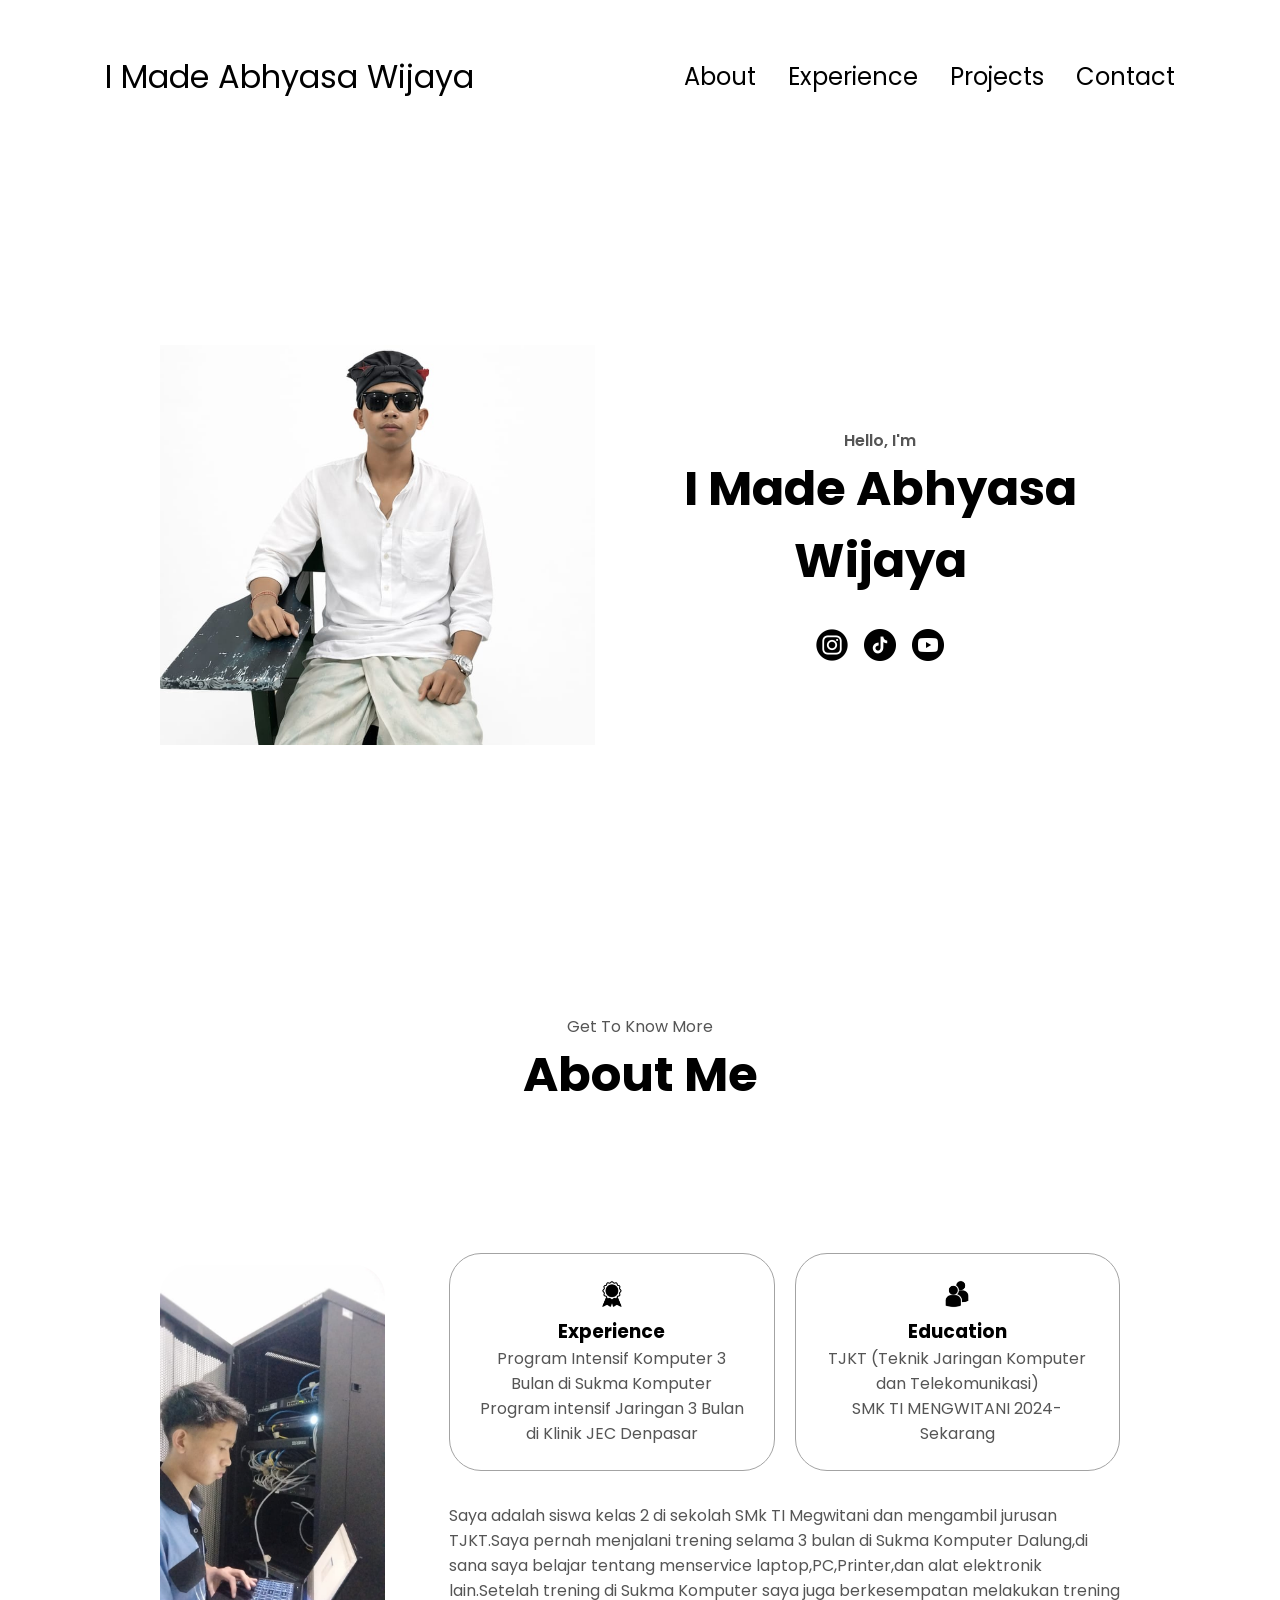
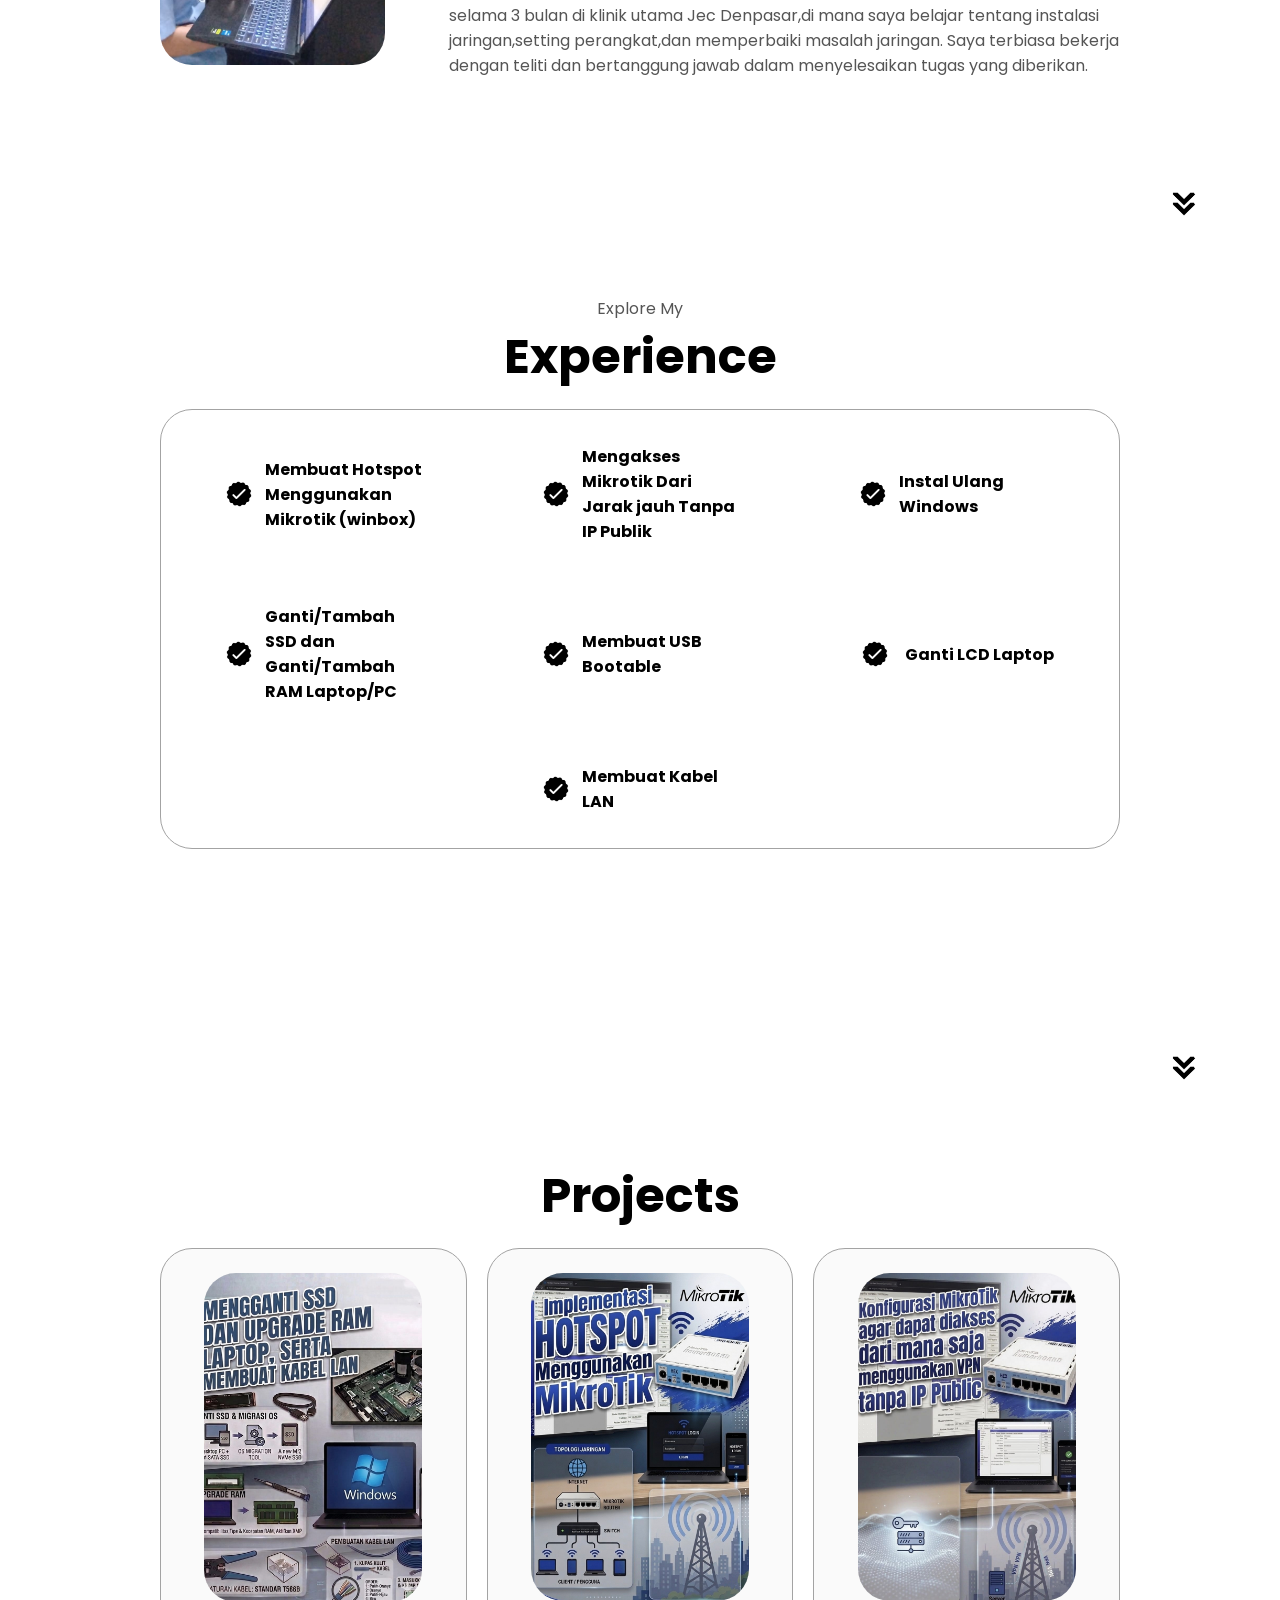
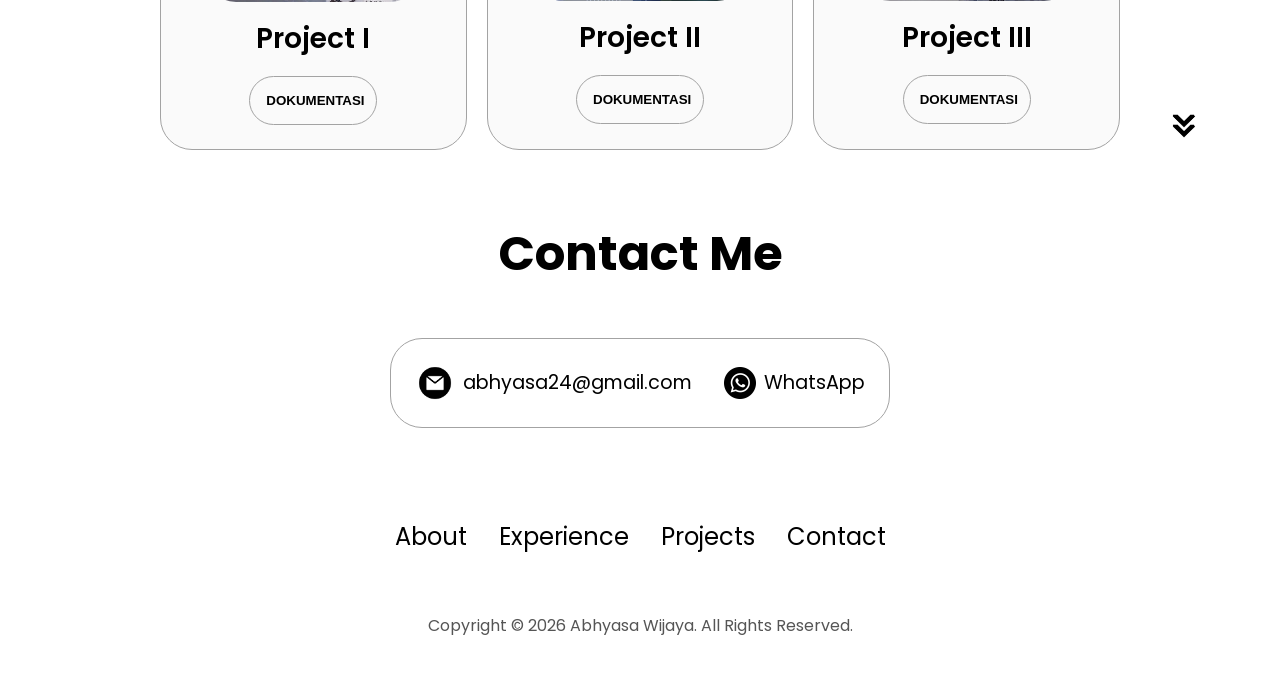
<file: index.html>
<!DOCTYPE html>
<html lang="en">
  <head>
    <meta charset="UTF-8" />
    <meta http-equiv="X-UA-Compatible" content="IE=edge" />
    <meta name="viewport" content="width=device-width, initial-scale=1.0" />
    <title>My Portfolio</title>
    <link rel="stylesheet" href="style.css" />
    <link rel="stylesheet" href="mediaqueries.css" />
  </head>
  <body>
    <nav id="desktop-nav">
      <div class="logo">I Made Abhyasa Wijaya</div>
      <div>
        <ul class="nav-links">
          <li><a href="#about">About</a></li>
          <li><a href="#experience">Experience</a></li>
          <li><a href="#projects">Projects</a></li>
          <li><a href="#contact">Contact</a></li>
        </ul>
      </div>
    </nav>
    <nav id="hamburger-nav">
      <div class="logo">I Made Abhyasa Wijaya</div>
      <div class="hamburger-menu">
        <div class="hamburger-icon" onclick="toggleMenu()">
          <span></span>
          <span></span>
          <span></span>
        </div>
        <div class="menu-links">
          <li><a href="#about" onclick="toggleMenu()">About</a></li>
          <li><a href="#experience" onclick="toggleMenu()">Experience</a></li>
          <li><a href="#projects" onclick="toggleMenu()">Projects</a></li>
          <li><a href="#contact" onclick="toggleMenu()">Contact</a></li>
        </div>
      </div>
    </nav>
    <section id="profile">
      <div class="section__pic-container">
        <img src="./assets/fotoaby.jpeg" alt="John Doe profile picture" />
      </div>
      <div class="section__text">
        <p class="section__text__p1">Hello, I'm</p>
        <h1 class="title">I Made Abhyasa Wijaya</h1>
        <p class="section__text__p2"></p>
        <div class="btn-container">
          
        </div>
        <div id="socials-container">
          <img
            src="./assets/instagram.png"
            alt="My LinkedIn profile"
            class="icon"
            onclick="location.href='https://instagram.com/abhyasa__25'"
          />
           <img
             src="./assets/tiktok.png"
            alt="My Github profile"
            class="icon"
            onclick="location.href='https://tiktok.com/@abhyasa25'"
          />
          <img
             src="./assets/youtube.png"
            alt="My Github profile"
            class="icon"
            onclick="location.href='https://youtube.com/@abhyasaw8596'"
          />
        </div>
      </div>
    </section>
    <section id="about">
      <p class="section__text__p1">Get To Know More</p>
      <h1 class="title">About Me</h1>
      <div class="section-container">
        <div class="section__pic-container">
          <img
            src="./assets/foto2aby.jpeg"
            alt="Profile picture"
            class="about-pic"
          />
        </div>
        <div class="about-details-container">
          <div class="about-containers">
            <div class="details-container">
              <img
                src="./assets/experience.png"
                alt="Experience icon"
                class="icon"
              />
              <h3>Experience</h3>
              <p>Program Intensif Komputer 3 Bulan di Sukma Komputer <br />Program intensif Jaringan 3 Bulan di Klinik JEC Denpasar</p>
            </div>
            <div class="details-container">
              <img
                src="./assets/education.png"
                alt="Education icon"
                class="icon"
              />
              <h3>Education</h3>
              <p>TJKT (Teknik Jaringan Komputer dan Telekomunikasi)<br />SMK TI MENGWITANI 2024-Sekarang</p>
            </div>
          </div>
          <div class="text-container">
            <p>
              Saya adalah siswa kelas 2 di sekolah SMk TI Megwitani dan mengambil jurusan TJKT.Saya pernah menjalani trening selama 3 bulan
              di Sukma Komputer Dalung,di sana saya belajar tentang menservice laptop,PC,Printer,dan alat elektronik lain.Setelah trening
              di Sukma Komputer saya juga berkesempatan melakukan trening selama 3 bulan di klinik utama Jec Denpasar,di mana saya belajar tentang instalasi jaringan,setting perangkat,dan memperbaiki masalah jaringan.
              Saya terbiasa bekerja dengan teliti dan bertanggung jawab dalam menyelesaikan tugas yang diberikan. 
            </p>
          </div>
        </div>
      </div>
      <img
        src="./assets/arrow.png"
        alt="Arrow icon"
        class="icon arrow"
        onclick="location.href='#experience'"
      />
    </section>
    <section id="experience">
      <p class="section__text__p1">Explore My</p>
      <h1 class="title">Experience</h1>
      <div class="experience-details-container">
        <div class="about-containers">
          <div class="details-container">
            <div class="article-container">
              <article>
                <img
                  src="./assets/checkmark.png"
                  alt="Experience icon"
                  class="icon"
                />
                <div>
                  <h3>Membuat Hotspot Menggunakan Mikrotik (winbox)</h3>
                </div>
              </article>
              <article>
                <img
                  src="./assets/checkmark.png"
                  alt="Experience icon"
                  class="icon"
                />
                <div>
                  <h3>Mengakses Mikrotik Dari Jarak jauh Tanpa IP Publik </h3>
                </div>
              </article>
              <article>
                <img
                  src="./assets/checkmark.png"
                  alt="Experience icon"
                  class="icon"
                />
                <div>
                  <h3>Instal Ulang Windows </h3>
                </div>
              </article>
              <article>
                <img
                  src="./assets/checkmark.png"
                  alt="Experience icon"
                  class="icon"
                />
                <div>
                  <h3>Ganti/Tambah SSD dan Ganti/Tambah RAM Laptop/PC</h3>
                </div>
              </article>
              <article>
                <img
                  src="./assets/checkmark.png"
                  alt="Experience icon"
                  class="icon"
                />
                <div>
                  <h3>Membuat USB Bootable</h3>
                </div>
                </article>
                <article>
                <img
                  src="./assets/checkmark.png"
                  alt="Experience icon"
                  class="icon"
                />
                <div>
                  <h3>Ganti LCD Laptop</h3>
                </div>
                </article>
                <article>
                <img
                  src="./assets/checkmark.png"
                  alt="Experience icon"
                  class="icon"
                />
                <div>
                  <h3>Membuat Kabel LAN</h3>
                </div>
                </article>
      <img
        src="./assets/arrow.png"
        alt="Arrow icon"
        class="icon arrow"
        onclick="location.href='#projects'"
      />
    </section>
    <section id="projects">
      <h1 class="title">Projects</h1>
      <div class="experience-details-container">
        <div class="about-containers">
          <div class="details-container color-container">
            <div class="article-container">
              <img
                src="./assets/project1.jpeg"
                alt="Project 1"
                class="project-img"
              />
            </div>
            <h2 class="experience-sub-title project-title">Project I</h2>
            <div class="btn-container">
              <button
                class="btn btn-color-2 project-btn"
                onclick="location.href='https://sg.docworkspace.com/d/sbCaidBJBUtdNw5L_c5q3sd230xu7w5a301?sa=601.1074'"
              >
                DOKUMENTASI
              </button>
            </div>
          </div>
          <div class="details-container color-container">
            <div class="article-container">
              <img
                src="./assets/project_hotspot.jpeg"
                alt="Project 2"
                class="project-img"
              />
            </div>
            <h2 class="experience-sub-title project-title">Project II</h2>
            <div class="btn-container">
              <button
                class="btn btn-color-2 project-btn"
                onclick="location.href='https://youtu.be/Bs0vw0JdGh4'"
              >
                DOKUMENTASI
              </button>
            </div>
          </div>
          <div class="details-container color-container">
            <div class="article-container">
              <img
                src="./assets/vpn.jpeg"
                alt="Project 3"
                class="project-img"
              />
            </div>
            <h2 class="experience-sub-title project-title">Project III</h2>
            <div class="btn-container">
              <button
                class="btn btn-color-2 project-btn"
                onclick="location.href='projek3.html'"
              >
               DOKUMENTASI
              </button>
            </div>
          </div>
        </div>
      </div>
      <img
        src="./assets/arrow.png"
        alt="Arrow icon"
        class="icon arrow"
        onclick="location.href='#contact'"
      />
    </section>
    <section id="contact">
      <h1 class="title">Contact Me</h1>
      <div class="contact-info-upper-container">
        <div class="contact-info-container">
          <img
            src="./assets/email.png"
            alt="Email icon"
            class="icon contact-icon email-icon"
          />
          <p><a href="mailto:abhyasa24@gmail.com">abhyasa24@gmail.com</a></p>
        </div>
        <div class="contact-info-container">
          <img
            src="./assets/whatsapp.png"
            alt="LinkedIn icon"
            class="icon contact-icon"
          />
          <p><a href="https://wa.me/6285829184223">WhatsApp</a></p>
        </div>
      </div>
    </section>
    <footer>
      <nav>
        <div class="nav-links-container">
          <ul class="nav-links">
            <li><a href="#about">About</a></li>
            <li><a href="#experience">Experience</a></li>
            <li><a href="#projects">Projects</a></li>
            <li><a href="#contact">Contact</a></li>
          </ul>
        </div>
      </nav>
      <p>Copyright &#169; 2026 Abhyasa Wijaya. All Rights Reserved.</p>
    </footer>
    <script src="script.js"></script>
  </body>
</html>
</file>
<file: style.css>
/* GENERAL */

@import url("https://fonts.googleapis.com/css2?family=Poppins:wght@300;400;500;600&display=swap");

* {
  margin: 0;
  padding: 0;
}

body {
  font-family: "Poppins", sans-serif;
}

html {
  scroll-behavior: smooth;
}

p {
  color: rgb(85, 85, 85);
}

/* TRANSITION */

a,
.btn {
  transition: all 300ms ease;
}

/* DESKTOP NAV */

nav,
.nav-links {
  display: flex;
}

nav {
  justify-content: space-around;
  align-items: center;
  height: 17vh;
}

.nav-links {
  gap: 2rem;
  list-style: none;
  font-size: 1.5rem;
}

a {
  color: black;
  text-decoration: none;
  text-decoration-color: white;
}

a:hover {
  color: grey;
  text-decoration: underline;
  text-underline-offset: 1rem;
  text-decoration-color: rgb(181, 181, 181);
}

.logo {
  font-size: 2rem;
}

.logo:hover {
  cursor: default;
}

/* HAMBURGER MENU */

#hamburger-nav {
  display: none;
}

.hamburger-menu {
  position: relative;
  display: inline-block;
}

.hamburger-icon {
  display: flex;
  flex-direction: column;
  justify-content: space-between;
  height: 24px;
  width: 30px;
  cursor: pointer;
}

.hamburger-icon span {
  width: 100%;
  height: 2px;
  background-color: black;
  transition: all 0.3 ease-in-out;
}

.menu-links {
  position: absolute;
  top: 100%;
  right: 0;
  background-color: white;
  width: fit-content;
  max-height: 0;
  overflow: hidden;
  transition: all 0.3 ease-in-out;
}

.menu-links a {
  display: block;
  padding: 10px;
  text-align: center;
  font-size: 1.5rem;
  color: black;
  text-decoration: none;
  transition: all 0.3 ease-in-out;
}

.menu-links li {
  list-style: none;
}

.menu-links.open {
  max-height: 300px;
}

.hamburger-icon.open span:first-child {
  transform: rotate(45deg) translate(10px, 5px);
}

.hamburger-icon.open span:nth-child(2) {
  opacity: 0;
}

.hamburger-icon.open span:last-child {
  transform: rotate(-45deg) translate(10px, -5px);
}

.hamburger-icon span:first-child {
  transform: none;
}

.hamburger-icon span:first-child {
  opacity: 1;
}

.hamburger-icon span:first-child {
  transform: none;
}

/* SECTIONS */

section {
  padding-top: 4vh;
  height: 96vh;
  margin: 0 10rem;
  box-sizing: border-box;
  min-height: fit-content;
}

.section-container {
  display: flex;
}

/* PROFILE SECTION */

#profile {
  display: flex;
  justify-content: center;
  gap: 5rem;
  height: 80vh;
}

.section__pic-container {
  display: flex;
  height: 400px;
  width: 400px;
  margin: auto 0;
}

.section__text {
  align-self: center;
  text-align: center;
}

.section__text p {
  font-weight: 600;
}

.section__text__p1 {
  text-align: center;
}

.section__text__p2 {
  font-size: 1.75rem;
  margin-bottom: 1rem;
}

.title {
  font-size: 3rem;
  text-align: center;
  margin-bottom: 1rem;
}

#socials-container {
  display: flex;
  justify-content: center;
  margin-top: 1rem;
  gap: 1rem;
}

/* ICONS */

.icon {
  cursor: pointer;
  height: 2rem;
}

/* BUTTONS */

.btn-container {
  display: flex;
  justify-content: center;
  gap: 1rem;
}

.btn {
  font-weight: 600;
  transition: all 300ms ease;
  padding: 1rem;
  width: 8rem;
  border-radius: 2rem;
}

.btn-color-1,
.btn-color-2 {
  border: rgb(53, 53, 53) 0.1rem solid;
}

.btn-color-1:hover,
.btn-color-2:hover {
  cursor: pointer;
}

.btn-color-1,
.btn-color-2:hover {
  background: rgb(53, 53, 53);
  color: white;
}

.btn-color-1:hover {
  background: rgb(0, 0, 0);
}

.btn-color-2 {
  background: none;
}

.btn-color-2:hover {
  border: rgb(255, 255, 255) 0.1rem solid;
}

.btn-container {
  gap: 1rem;
}

/* ABOUT SECTION */

#about {
  position: relative;
  padding-top: 2vh;
  padding-bottom: 0px;
}

.about-containers {
  gap: 20px;
  margin-bottom: 2rem;
  margin-top: 0;
}

.about-details-container {
  justify-content: center;
  flex-direction: column;
}

.about-containers,
.about-details-container {
  display: flex;
}

.about-pic {
  border-radius: 2rem;
}

.arrow {
  position: absolute;
  right: -5rem;
  bottom: 2.5rem;
}

.details-container {
  padding: 1.5rem;
  flex: 1;
  background: white;
  border-radius: 2rem;
  border: rgb(53, 53, 53) 0.1rem solid;
  border-color: rgb(163, 163, 163);
  text-align: center;
}

.section-container {
  gap: 4rem;
  height: 80%;
}

.section__pic-container {
  height: 400px;
  width: 400px;
  margin: auto 0;
}

/* EXPERIENCE SECTION */

#experience {
  position: relative;
}

.experience-sub-title {
  color: rgb(85, 85, 85);
  font-weight: 600;
  font-size: 1.75rem;
  margin-bottom: 2rem;
}

.experience-details-container {
  display: flex;
  justify-content: center;
  flex-direction: column;
}

.article-container {
  display: flex;
  text-align: initial;
  flex-wrap: wrap;
  flex-direction: row;
  gap: 2.5rem;
  justify-content: space-around;
}

article {
  display: flex;
  align-items: center;
  width: 200px;
  align-items: center;
  justify-content: space-around;
  gap: 10px;
  padding: 10px;
}

article h3 {
  margin: 0;
  font-size: 16px;
}

article .icon {
  cursor: default;
}

/* PROJECTS SECTION */

#projects {
  position: relative;
}

.color-container {
  border-color: rgb(163, 163, 163);
  background: rgb(250, 250, 250);
}

.project-img {
  border-radius: 2rem;
  width: 85%;
  height: 85%;
}

.project-title {
  margin: 1rem;
  color: black;
}

.project-btn {
  color: black;
  border-color: rgb(163, 163, 163);
}

/* CONTACT */

#contact {
  display: flex;
  justify-content: center;
  flex-direction: column;
  height: 70vh;
}

.contact-info-upper-container {
  display: flex;
  justify-content: center;
  border-radius: 2rem;
  border: rgb(53, 53, 53) 0.1rem solid;
  border-color: rgb(163, 163, 163);
  background: (250, 250, 250);
  margin: 2rem auto;
  padding: 0.5rem;
}

.contact-info-container {
  display: flex;
  align-items: center;
  justify-content: center;
  gap: 0.5rem;
  margin: 1rem;
}

.contact-info-container p {
  font-size: larger;
}

.contact-icon {
  cursor: default;
}

.email-icon {
  height: 2.5rem;
}

/* FOOTER SECTION */

footer {
  height: 26vh;
  margin: 0 1rem;
}

footer p {
  text-align: center;
}
</file>
<file: mediaqueries.css>
@media screen and (max-width: 1400px) {
  #profile {
    height: 83vh;
    margin-bottom: 6rem;
  }
  .about-containers {
    flex-wrap: wrap;
  }
  #contact,
  #projects {
    height: fit-content;
  }
}

@media screen and (max-width: 1200px) {
  #desktop-nav {
    display: none;
  }
  #hamburger-nav {
    display: flex;
  }
  #experience,
  .experience-details-container {
    margin-top: 2rem;
  }
  #profile,
  .section-container {
    display: block;
  }
  .arrow {
    display: none;
  }
  section,
  .section-container {
    height: fit-content;
  }
  section {
    margin: 0 5%;
  }
  .section__pic-container {
    width: 275px;
    height: 275px;
    margin: 0 auto 2rem;
  }
  .about-containers {
    margin-top: 0;
  }
}

@media screen and (max-width: 600px) {
  #contact,
  footer {
    height: 40vh;
  }
  #profile {
    height: 83vh;
    margin-bottom: 0;
  }
  article {
    font-size: 1rem;
  }
  footer nav {
    height: fit-content;
    margin-bottom: 2rem;
  }
  .about-containers,
  .contact-info-upper-container,
  .btn-container {
    flex-wrap: wrap;
  }
  .contact-info-container {
    margin: 0;
  }
  .contact-info-container p,
  .nav-links li a {
    font-size: 1rem;
  }
  .experience-sub-title {
    font-size: 1.25rem;
  }
  .logo {
    font-size: 1.5rem;
  }
  .nav-links {
    flex-direction: column;
    gap: 0.5rem;
    text-align: center;
  }
  .section__pic-container {
    width: auto;
    height: 46vw;
    justify-content: center;
  }
  .section__text__p2 {
    font-size: 1.25rem;
  }
  .title {
    font-size: 2rem;
  }
  .text-container {
    text-align: justify;
  }
}
</file>
